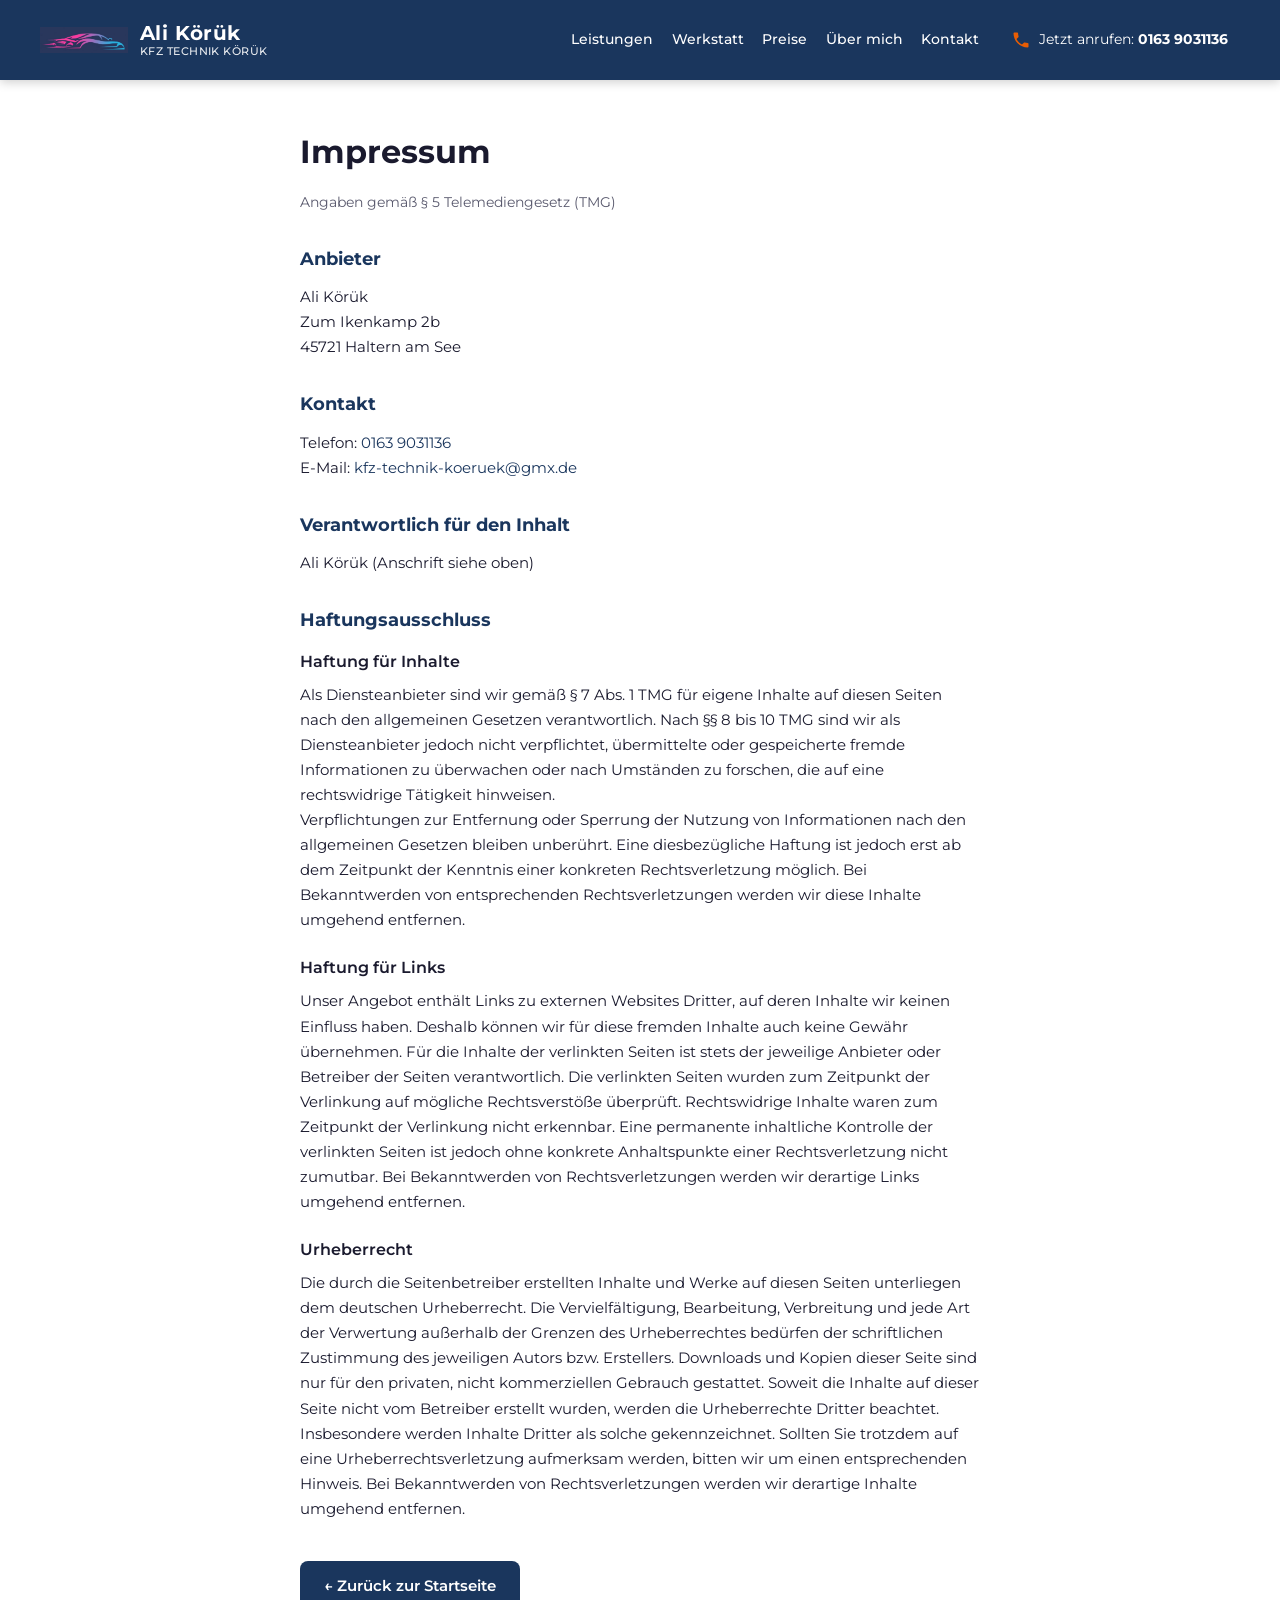
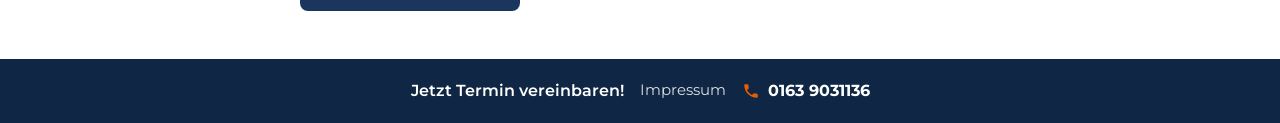
<file: impressum.html>
<!DOCTYPE html>
<html lang="de">
<head>
  <meta charset="UTF-8">
  <meta name="viewport" content="width=device-width, initial-scale=1.0">
  <title>Impressum – Ali Körük | KFZ Technik Körük</title>
  <link rel="preconnect" href="https://fonts.googleapis.com">
  <link rel="preconnect" href="https://fonts.gstatic.com" crossorigin>
  <link href="https://fonts.googleapis.com/css2?family=Montserrat:wght@400;500;600;700&display=swap" rel="stylesheet">
  <link rel="stylesheet" href="styles.css">
</head>
<body>
  <header class="header">
    <div class="header-inner">
      <a href="index.html" class="logo">
        <span class="logo-icon">
          <img src="images/logo-gradient.png" alt="KFZ Technik Körük" width="72" height="56">
        </span>
        <span class="logo-text">
          <strong>Ali Körük</strong>
          <small>KFZ TECHNIK KÖRÜK</small>
        </span>
      </a>
      <div class="header-right">
        <nav class="nav">
          <a href="index.html#leistungen">Leistungen</a>
          <a href="index.html#werkstatt">Werkstatt</a>
          <a href="index.html#preise">Preise</a>
          <a href="index.html#ueber-mich">Über mich</a>
          <a href="index.html#kontakt">Kontakt</a>
        </nav>
        <a href="tel:01639031136" class="header-phone">
          <span class="phone-icon" aria-hidden="true">
            <svg viewBox="0 0 24 24" fill="currentColor" width="20" height="20"><path d="M6.62 10.79c1.44 2.83 3.76 5.14 6.59 6.59l2.2-2.2c.27-.27.67-.36 1.02-.24 1.12.37 2.33.57 3.57.57.55 0 1 .45 1 1V20c0 .55-.45 1-1 1-9.39 0-17-7.61-17-17 0-.55.45-1 1-1h3.5c.55 0 1 .45 1 1 0 1.25.2 2.45.57 3.57.11.35.03.74-.25 1.02l-2.2 2.2z"/></svg>
          </span>
          <span class="header-phone-text"><span class="header-phone-label">Jetzt anrufen: </span><strong>0163 9031136</strong></span>
        </a>
      </div>
    </div>
  </header>

  <main class="impressum-page">
    <div class="impressum-inner">
      <h1>Impressum</h1>
      
      <p class="impressum-hinweis">Angaben gemäß § 5 Telemediengesetz (TMG)</p>

      <section class="impressum-block">
        <h2>Anbieter</h2>
        <p>
          Ali Körük<br>
          Zum Ikenkamp 2b<br>
          45721 Haltern am See
        </p>
      </section>

      <section class="impressum-block">
        <h2>Kontakt</h2>
        <p>
          Telefon: <a href="tel:01639031136">0163 9031136</a><br>
          E-Mail: <a href="mailto:kfz-technik-koeruek@gmx.de">kfz-technik-koeruek@gmx.de</a>
        </p>
      </section>

      <section class="impressum-block">
        <h2>Verantwortlich für den Inhalt</h2>
        <p>Ali Körük (Anschrift siehe oben)</p>
      </section>

      <section class="impressum-block">
        <h2>Haftungsausschluss</h2>
        <h3>Haftung für Inhalte</h3>
        <p>Als Diensteanbieter sind wir gemäß § 7 Abs. 1 TMG für eigene Inhalte auf diesen Seiten nach den allgemeinen Gesetzen verantwortlich. Nach §§ 8 bis 10 TMG sind wir als Diensteanbieter jedoch nicht verpflichtet, übermittelte oder gespeicherte fremde Informationen zu überwachen oder nach Umständen zu forschen, die auf eine rechtswidrige Tätigkeit hinweisen.</p>
        <p>Verpflichtungen zur Entfernung oder Sperrung der Nutzung von Informationen nach den allgemeinen Gesetzen bleiben unberührt. Eine diesbezügliche Haftung ist jedoch erst ab dem Zeitpunkt der Kenntnis einer konkreten Rechtsverletzung möglich. Bei Bekanntwerden von entsprechenden Rechtsverletzungen werden wir diese Inhalte umgehend entfernen.</p>
        
        <h3>Haftung für Links</h3>
        <p>Unser Angebot enthält Links zu externen Websites Dritter, auf deren Inhalte wir keinen Einfluss haben. Deshalb können wir für diese fremden Inhalte auch keine Gewähr übernehmen. Für die Inhalte der verlinkten Seiten ist stets der jeweilige Anbieter oder Betreiber der Seiten verantwortlich. Die verlinkten Seiten wurden zum Zeitpunkt der Verlinkung auf mögliche Rechtsverstöße überprüft. Rechtswidrige Inhalte waren zum Zeitpunkt der Verlinkung nicht erkennbar. Eine permanente inhaltliche Kontrolle der verlinkten Seiten ist jedoch ohne konkrete Anhaltspunkte einer Rechtsverletzung nicht zumutbar. Bei Bekanntwerden von Rechtsverletzungen werden wir derartige Links umgehend entfernen.</p>
        
        <h3>Urheberrecht</h3>
        <p>Die durch die Seitenbetreiber erstellten Inhalte und Werke auf diesen Seiten unterliegen dem deutschen Urheberrecht. Die Vervielfältigung, Bearbeitung, Verbreitung und jede Art der Verwertung außerhalb der Grenzen des Urheberrechtes bedürfen der schriftlichen Zustimmung des jeweiligen Autors bzw. Erstellers. Downloads und Kopien dieser Seite sind nur für den privaten, nicht kommerziellen Gebrauch gestattet. Soweit die Inhalte auf dieser Seite nicht vom Betreiber erstellt wurden, werden die Urheberrechte Dritter beachtet. Insbesondere werden Inhalte Dritter als solche gekennzeichnet. Sollten Sie trotzdem auf eine Urheberrechtsverletzung aufmerksam werden, bitten wir um einen entsprechenden Hinweis. Bei Bekanntwerden von Rechtsverletzungen werden wir derartige Inhalte umgehend entfernen.</p>
      </section>

      <p class="impressum-back">
        <a href="index.html" class="btn btn-secondary">&larr; Zurück zur Startseite</a>
      </p>
    </div>
  </main>

  <footer class="footer">
    <div class="footer-inner">
      <a href="termin.html" class="footer-cta-link">Jetzt Termin vereinbaren!</a>
      <a href="impressum.html" class="footer-link">Impressum</a>
      <a href="tel:01639031136" class="footer-phone">
        <span class="phone-icon" aria-hidden="true">
          <svg viewBox="0 0 24 24" fill="currentColor" width="18" height="18"><path d="M6.62 10.79c1.44 2.83 3.76 5.14 6.59 6.59l2.2-2.2c.27-.27.67-.36 1.02-.24 1.12.37 2.33.57 3.57.57.55 0 1 .45 1 1V20c0 .55-.45 1-1 1-9.39 0-17-7.61-17-17 0-.55.45-1 1-1h3.5c.55 0 1 .45 1 1 0 1.25.2 2.45.57 3.57.11.35.03.74-.25 1.02l-2.2 2.2z"/></svg>
        </span>
        <strong>0163 9031136</strong>
      </a>
    </div>
  </footer>
</body>
</html>
</file>
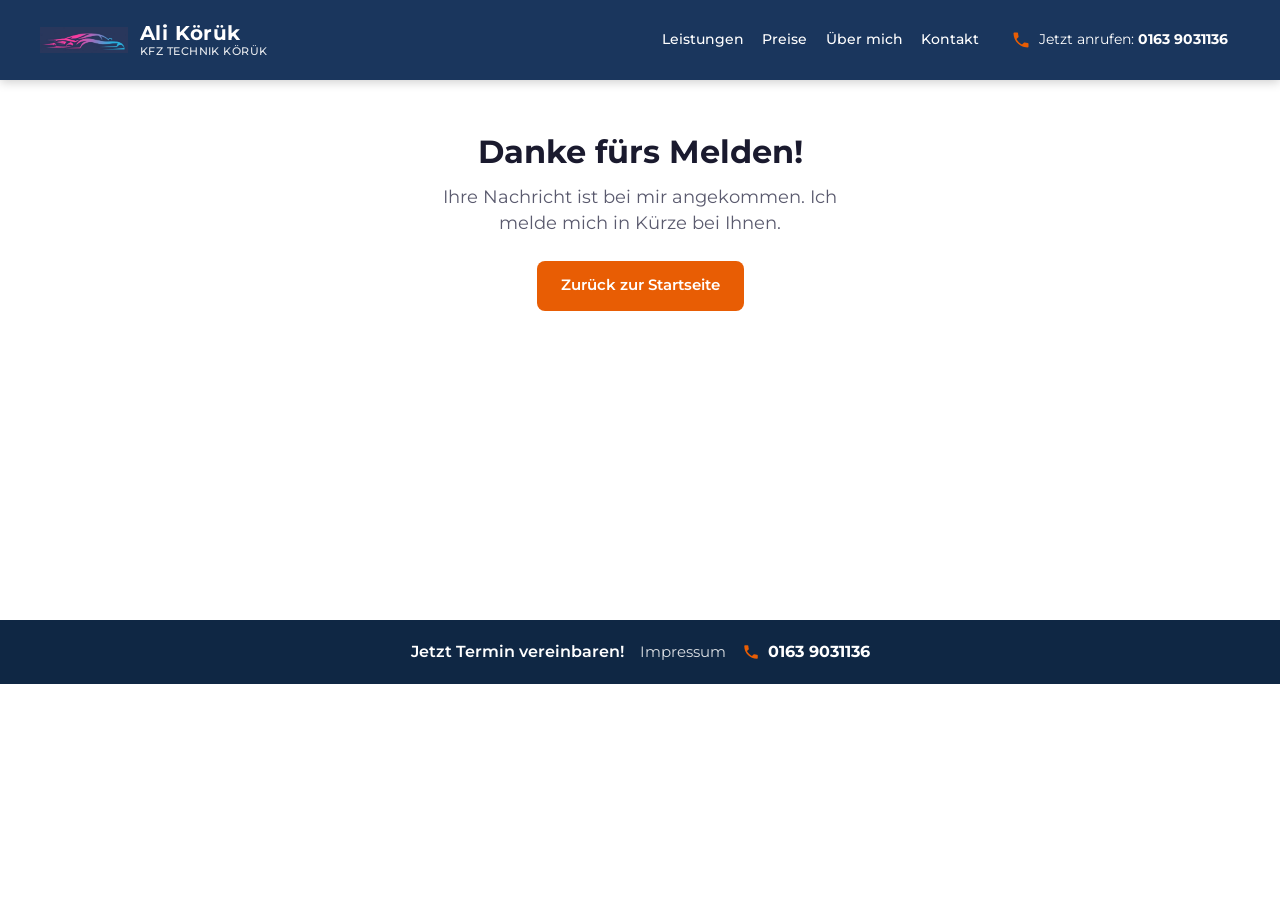
<file: termin-danke.html>
<!DOCTYPE html>
<html lang="de">
<head>
  <meta charset="UTF-8">
  <meta name="viewport" content="width=device-width, initial-scale=1.0">
  <title>Anfrage gesendet – Ali Körük</title>
  <link rel="preconnect" href="https://fonts.googleapis.com">
  <link rel="preconnect" href="https://fonts.gstatic.com" crossorigin>
  <link href="https://fonts.googleapis.com/css2?family=Montserrat:wght@400;500;600;700&display=swap" rel="stylesheet">
  <link rel="stylesheet" href="styles.css">
</head>
<body>
  <header class="header">
    <div class="header-inner">
      <a href="index.html" class="logo">
        <span class="logo-icon">
          <img src="images/logo-gradient.png" alt="KFZ Technik Körük" width="72" height="56">
        </span>
        <span class="logo-text"><strong>Ali Körük</strong><small>KFZ TECHNIK KÖRÜK</small></span>
      </a>
      <div class="header-right">
        <nav class="nav">
          <a href="index.html#leistungen">Leistungen</a>
          <a href="index.html#preise">Preise</a>
          <a href="index.html#ueber-mich">Über mich</a>
          <a href="index.html#kontakt">Kontakt</a>
        </nav>
        <a href="tel:01639031136" class="header-phone">
          <span class="phone-icon" aria-hidden="true"><svg viewBox="0 0 24 24" fill="currentColor" width="20" height="20"><path d="M6.62 10.79c1.44 2.83 3.76 5.14 6.59 6.59l2.2-2.2c.27-.27.67-.36 1.02-.24 1.12.37 2.33.57 3.57.57.55 0 1 .45 1 1V20c0 .55-.45 1-1 1-9.39 0-17-7.61-17-17 0-.55.45-1 1-1h3.5c.55 0 1 .45 1 1 0 1.25.2 2.45.57 3.57.11.35.03.74-.25 1.02l-2.2 2.2z"/></svg></span>
          <span class="header-phone-text"><span class="header-phone-label">Jetzt anrufen: </span><strong>0163 9031136</strong></span>
        </a>
      </div>
    </div>
  </header>

  <main class="termin-page termin-danke">
    <div class="termin-inner">
      <h1>Danke fürs Melden!</h1>
      <p class="termin-danke-text">Ihre Nachricht ist bei mir angekommen. Ich melde mich in Kürze bei Ihnen.</p>
      <a href="index.html" class="btn btn-primary">Zurück zur Startseite</a>
    </div>
  </main>

  <footer class="footer">
    <div class="footer-inner">
      <a href="termin.html" class="footer-cta-link">Jetzt Termin vereinbaren!</a>
      <a href="impressum.html" class="footer-link">Impressum</a>
      <a href="tel:01639031136" class="footer-phone">
        <span class="phone-icon" aria-hidden="true"><svg viewBox="0 0 24 24" fill="currentColor" width="18" height="18"><path d="M6.62 10.79c1.44 2.83 3.76 5.14 6.59 6.59l2.2-2.2c.27-.27.67-.36 1.02-.24 1.12.37 2.33.57 3.57.57.55 0 1 .45 1 1V20c0 .55-.45 1-1 1-9.39 0-17-7.61-17-17 0-.55.45-1 1-1h3.5c.55 0 1 .45 1 1 0 1.25.2 2.45.57 3.57.11.35.03.74-.25 1.02l-2.2 2.2z"/></svg></span>
        <strong>0163 9031136</strong>
      </a>
    </div>
  </footer>
</body>
</html>
</file>
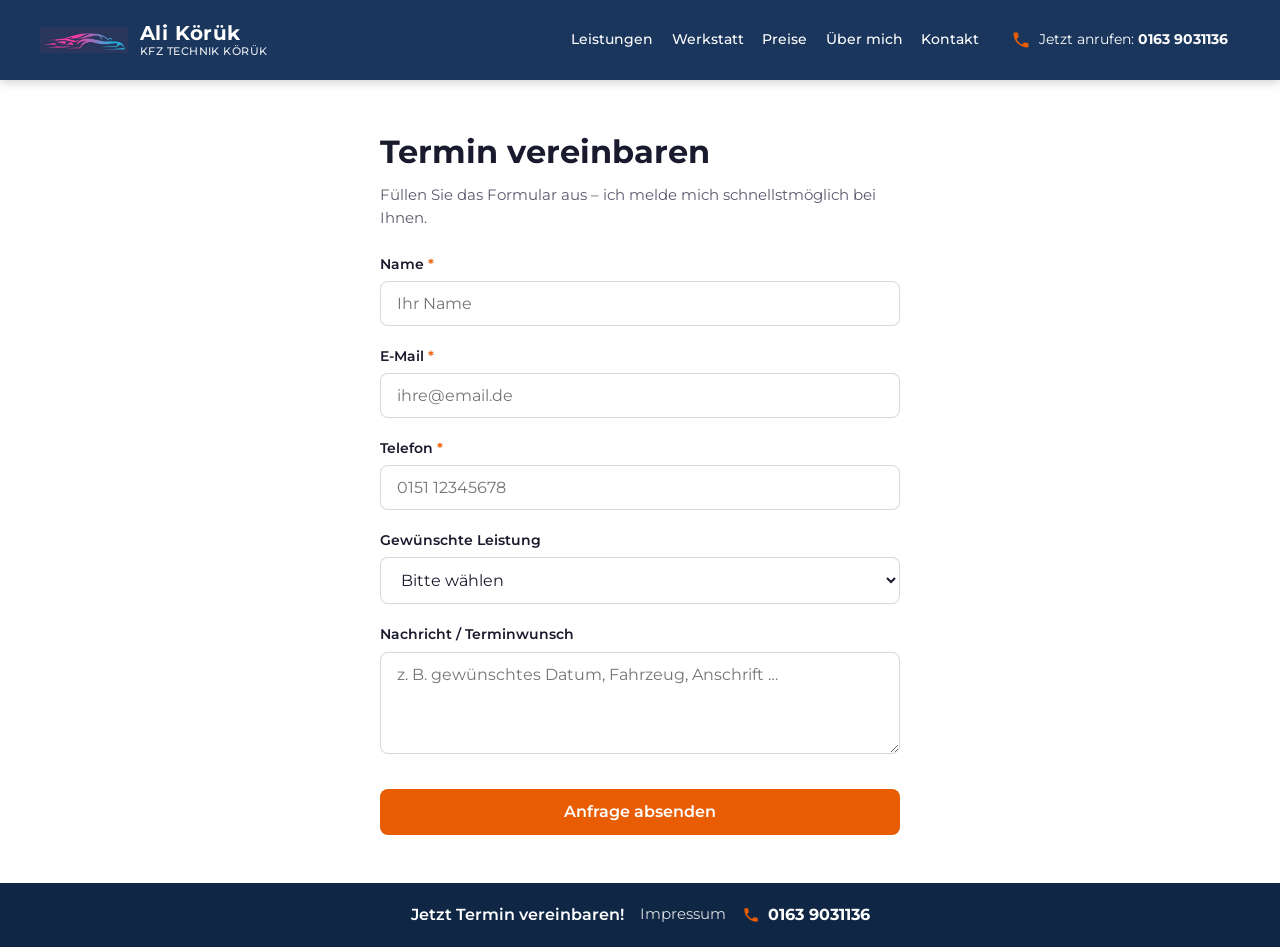
<file: termin.html>
<!DOCTYPE html>
<html lang="de">
<head>
  <meta charset="UTF-8">
  <meta name="viewport" content="width=device-width, initial-scale=1.0">
  <title>Termin vereinbaren – Ali Körük | KFZ Technik Körük</title>
  <link rel="preconnect" href="https://fonts.googleapis.com">
  <link rel="preconnect" href="https://fonts.gstatic.com" crossorigin>
  <link href="https://fonts.googleapis.com/css2?family=Montserrat:wght@400;500;600;700&display=swap" rel="stylesheet">
  <link rel="stylesheet" href="styles.css">
</head>
<body>
  <!-- Header -->
  <header class="header">
    <div class="header-inner">
      <a href="index.html" class="logo">
        <span class="logo-icon">
          <img src="images/logo-gradient.png" alt="KFZ Technik Körük" width="72" height="56">
        </span>
        <span class="logo-text">
          <strong>Ali Körük</strong>
          <small>KFZ TECHNIK KÖRÜK</small>
        </span>
      </a>
      <div class="header-right">
        <nav class="nav">
          <a href="index.html#leistungen">Leistungen</a>
          <a href="index.html#werkstatt">Werkstatt</a>
          <a href="index.html#preise">Preise</a>
          <a href="index.html#ueber-mich">Über mich</a>
          <a href="index.html#kontakt">Kontakt</a>
        </nav>
        <a href="tel:01639031136" class="header-phone">
          <span class="phone-icon" aria-hidden="true">
            <svg viewBox="0 0 24 24" fill="currentColor" width="20" height="20"><path d="M6.62 10.79c1.44 2.83 3.76 5.14 6.59 6.59l2.2-2.2c.27-.27.67-.36 1.02-.24 1.12.37 2.33.57 3.57.57.55 0 1 .45 1 1V20c0 .55-.45 1-1 1-9.39 0-17-7.61-17-17 0-.55.45-1 1-1h3.5c.55 0 1 .45 1 1 0 1.25.2 2.45.57 3.57.11.35.03.74-.25 1.02l-2.2 2.2z"/></svg>
          </span>
          <span class="header-phone-text"><span class="header-phone-label">Jetzt anrufen: </span><strong>0163 9031136</strong></span>
        </a>
      </div>
    </div>
  </header>

  <main class="termin-page">
    <div class="termin-inner">
      <h1>Termin vereinbaren</h1>
      <p class="termin-intro">Füllen Sie das Formular aus – ich melde mich schnellstmöglich bei Ihnen.</p>

      <!-- Formspree: Kostenlos auf formspree.io anmelden, Form erstellen, E-Mail kfz-technik-koeruek@gmx.de eintragen.
           Dann die Form-ID aus der Formspree-URL unten bei action einsetzen: .../f/xzdaoznp -->
      <form class="termin-form" id="termin-form" action="https://formspree.io/f/xzdaoznp" method="POST">
        <input type="hidden" name="_subject" value="Neue Terminanfrage von der Website">

        <label for="name">Name <span class="pflicht">*</span></label>
        <input type="text" id="name" name="name" required placeholder="Ihr Name">

        <label for="email">E-Mail <span class="pflicht">*</span></label>
        <input type="email" id="email" name="email" required placeholder="ihre@email.de">

        <label for="telefon">Telefon <span class="pflicht">*</span></label>
        <input type="tel" id="telefon" name="telefon" required placeholder="0151 12345678">

        <label for="leistung">Gewünschte Leistung</label>
        <select id="leistung" name="leistung">
          <option value="">Bitte wählen</option>
          <optgroup label="Werkstatt">
            <option value="Werkstatt – Kleiner Service (ab 90 €)">Werkstatt – Kleiner Service (ab 90 €)</option>
            <option value="Werkstatt – Großer Service (ab 180 €)">Werkstatt – Großer Service (ab 180 €)</option>
            <option value="Werkstatt – Ölwechsel-Service (ab 40 €)">Werkstatt – Ölwechsel-Service (ab 40 €)</option>
            <option value="Werkstatt – Bremsflüssigkeitswechsel (ab 50 €)">Werkstatt – Bremsflüssigkeitswechsel (ab 50 €)</option>
            <option value="Werkstatt – Fehlerspeicher auslesen (ab 30 €)">Werkstatt – Fehlerspeicher auslesen (ab 30 €)</option>
            <option value="Werkstatt – Urlaubs-/Winter-Check (50 €)">Werkstatt – Urlaubs-/Winter-Check (50 €)</option>
            <option value="Werkstatt – Sonstige Arbeit (75 €/h)">Werkstatt – Sonstige Arbeit (75 €/h)</option>
          </optgroup>
          <optgroup label="Mobiler Service">
          <option value="Fehlerspeicher auslesen und Löschen">Fehlerspeicher auslesen und Löschen</option>
          <option value="Serviceintervall zurücksetzen">Serviceintervall zurücksetzen</option>
          <option value="Bremsen-Service-Reset">Bremsen-Service-Reset</option>
          <option value="Batterie anlernen">Batterie anlernen</option>
          <option value="DPF Regeneration einleiten">DPF Regeneration einleiten</option>
          <option value="Autokaufberatung">Autokaufberatung</option>
          <option value="Fahrzeugsuche – Raussuchen (59 €)">Fahrzeugsuche – Raussuchen (59 €)</option>
          <option value="Komplett-Paket Fahrzeugsuche (299 €)">Komplett-Paket Fahrzeugsuche (299 €)</option>
          <option value="Vorab-Check Basis (179 €)">Vorab-Check Basis (179 €)</option>
          <option value="Vorab-Check Premium (229 €)">Vorab-Check Premium (229 €)</option>
          <option value="Vorab-Check Komplett (299 €)">Vorab-Check Komplett (299 €)</option>
          </optgroup>
          <option value="Sonstiges">Sonstiges</option>
        </select>

        <label for="nachricht">Nachricht / Terminwunsch</label>
        <textarea id="nachricht" name="nachricht" rows="4" placeholder="z. B. gewünschtes Datum, Fahrzeug, Anschrift …"></textarea>

        <button type="submit" class="btn btn-primary btn-submit" id="submit-btn">Anfrage absenden</button>
        <p class="form-fehler" id="form-fehler" hidden>Etwas ist schiefgelaufen. Bitte rufen Sie mich an: 0163 9031136</p>
      </form>
    </div>
  </main>

  <footer class="footer">
    <div class="footer-inner">
      <a href="termin.html" class="footer-cta-link">Jetzt Termin vereinbaren!</a>
      <a href="impressum.html" class="footer-link">Impressum</a>
      <a href="tel:01639031136" class="footer-phone">
        <span class="phone-icon" aria-hidden="true">
          <svg viewBox="0 0 24 24" fill="currentColor" width="18" height="18"><path d="M6.62 10.79c1.44 2.83 3.76 5.14 6.59 6.59l2.2-2.2c.27-.27.67-.36 1.02-.24 1.12.37 2.33.57 3.57.57.55 0 1 .45 1 1V20c0 .55-.45 1-1 1-9.39 0-17-7.61-17-17 0-.55.45-1 1-1h3.5c.55 0 1 .45 1 1 0 1.25.2 2.45.57 3.57.11.35.03.74-.25 1.02l-2.2 2.2z"/></svg>
        </span>
        <strong>0163 9031136</strong>
      </a>
    </div>
  </footer>

  <script>
    document.getElementById('termin-form').addEventListener('submit', function(e) {
      e.preventDefault();
      var form = this;
      var btn = document.getElementById('submit-btn');
      var fehler = document.getElementById('form-fehler');
      fehler.hidden = true;
      btn.disabled = true;
      btn.textContent = 'Wird gesendet …';

      fetch(form.action, {
        method: 'POST',
        body: new FormData(form),
        headers: { 'Accept': 'application/json' }
      })
        .then(function(r) {
          if (r.ok) {
            window.location.href = 'termin-danke.html';
          } else {
            throw new Error('Fehler');
          }
        })
        .catch(function() {
          fehler.hidden = false;
          btn.disabled = false;
          btn.textContent = 'Anfrage absenden';
        });
    });
  </script>
</body>
</html>
</file>
<file: styles.css>
/* ===== Variables ===== */
:root {
  --color-primary: #1a365d;
  --color-primary-dark: #0f2744;
  --color-accent: #e85d04;
  --color-accent-hover: #d35400;
  --color-white: #ffffff;
  --color-text: #1a1a2e;
  --color-text-muted: #5a5a6e;
  --color-bg-light: #f0f2f5;
  --font-main: 'Montserrat', sans-serif;
  --shadow: 0 4px 20px rgba(0, 0, 0, 0.08);
  --radius: 12px;
}

/* ===== Reset & Base ===== */
*, *::before, *::after { box-sizing: border-box; }
html { scroll-behavior: smooth; }
body {
  margin: 0;
  font-family: var(--font-main);
  font-size: 16px;
  line-height: 1.5;
  color: var(--color-text);
  background: var(--color-white);
}

/* ===== Header ===== */
.header {
  background: var(--color-primary);
  color: var(--color-white);
  padding: 0.75rem 1.5rem;
  position: sticky;
  top: 0;
  z-index: 100;
  box-shadow: 0 2px 10px rgba(0, 0, 0, 0.2);
}
.header-inner {
  max-width: 1200px;
  margin: 0 auto;
  display: flex;
  align-items: center;
  justify-content: space-between;
  flex-wrap: nowrap;
  gap: 1rem;
}
.logo {
  display: flex;
  align-items: center;
  gap: 0.75rem;
  text-decoration: none;
  color: inherit;
  flex-shrink: 0;
}
.header-right {
  display: flex;
  align-items: center;
  gap: 1.25rem;
  margin-left: auto;
  flex-shrink: 0;
  min-width: 0;
}
.logo-icon {
  width: auto;
  height: 56px;
  display: flex;
  align-items: center;
  justify-content: center;
  flex-shrink: 0;
}
.logo-icon img {
  height: 56px;
  width: auto;
  max-width: 88px;
  display: block;
  object-fit: contain;
}
.service-icon--logo img {
  width: 32px;
  height: 32px;
  display: block;
  object-fit: contain;
}
.logo-text {
  display: flex;
  flex-direction: column;
  line-height: 1.2;
}
.logo-text strong {
  font-size: 1.25rem;
  letter-spacing: 0.02em;
}
.logo-text small {
  font-size: 0.7rem;
  font-weight: 500;
  opacity: 0.9;
  letter-spacing: 0.04em;
}
.nav {
  display: flex;
  gap: 1.15rem;
  flex-wrap: nowrap;
}
.nav a {
  color: var(--color-white);
  text-decoration: none;
  font-weight: 500;
  font-size: 0.9rem;
  white-space: nowrap;
  transition: opacity 0.2s;
}
.nav a:hover {
  opacity: 0.85;
}
.header-phone {
  display: flex;
  align-items: center;
  gap: 0.5rem;
  color: var(--color-white);
  text-decoration: none;
  font-size: 0.9rem;
  padding: 0.5rem 0.75rem;
  border-radius: 8px;
  transition: background 0.2s;
  flex-shrink: 0;
  white-space: nowrap;
}
.header-phone:hover {
  background: rgba(255, 255, 255, 0.1);
}
.phone-icon {
  display: inline-flex;
  align-items: center;
  justify-content: center;
}
.header-phone .phone-icon {
  color: var(--color-accent);
}
.footer-phone .phone-icon {
  color: var(--color-accent);
}

/* ===== Promo ===== */
.promo-banner {
  background: linear-gradient(90deg, var(--color-accent) 0%, #f97316 100%);
  color: var(--color-white);
  display: flex;
  align-items: center;
  justify-content: center;
  gap: 1rem;
  padding: 0.65rem 1rem;
  text-align: center;
}
.promo-banner p {
  margin: 0;
  font-size: 0.95rem;
  font-weight: 500;
}
.promo-banner a {
  color: var(--color-white);
  text-decoration: none;
  font-weight: 700;
  border: 1px solid rgba(255, 255, 255, 0.65);
  border-radius: 999px;
  padding: 0.3rem 0.8rem;
  white-space: nowrap;
}
.promo-banner a:hover {
  background: rgba(255, 255, 255, 0.12);
}

/* ===== Hero ===== */
.hero {
  position: relative;
  min-height: 420px;
  display: flex;
  align-items: center;
  justify-content: flex-end;
  padding: 3rem 2rem;
  overflow: hidden;
}
.hero-bg {
  position: absolute;
  inset: 0;
  background: linear-gradient(90deg, rgba(255,255,255,0.85) 0%, rgba(255,255,255,0.4) 50%, transparent 70%),
    url('https://images.unsplash.com/photo-1486262715619-67b85e0b08d3?w=1200') center/cover no-repeat;
  z-index: 0;
}
.hero-content {
  position: relative;
  z-index: 1;
  max-width: 520px;
  margin-left: auto;
}
.hero-badge {
  display: inline-block;
  margin: 0 0 0.75rem;
  padding: 0.4rem 0.9rem;
  background: var(--color-accent);
  color: var(--color-white);
  font-size: 0.8rem;
  font-weight: 700;
  letter-spacing: 0.06em;
  text-transform: uppercase;
  border-radius: 999px;
}
.hero-intro {
  margin: 0 0 1rem;
  font-size: 1.05rem;
  font-weight: 600;
  color: var(--color-primary);
  line-height: 1.6;
}
.hero-intro-line {
  display: block;
}
.hero-intro-line + .hero-intro-line {
  margin-top: 0.35rem;
}
.hero h1 {
  margin: 0 0 0.5rem;
  font-size: clamp(1.75rem, 4vw, 2.25rem);
  font-weight: 700;
  color: var(--color-text);
  line-height: 1.2;
}
.hero-sub {
  margin: 0 0 1.5rem;
  font-size: 1.1rem;
  color: var(--color-text-muted);
  font-weight: 500;
}
.hero-buttons {
  display: flex;
  flex-wrap: wrap;
  gap: 1rem;
}
.btn {
  display: inline-block;
  padding: 0.85rem 1.5rem;
  border-radius: 8px;
  font-family: var(--font-main);
  font-weight: 600;
  font-size: 0.95rem;
  text-decoration: none;
  transition: transform 0.2s, box-shadow 0.2s;
}
.btn:hover {
  transform: translateY(-1px);
  box-shadow: 0 4px 14px rgba(0, 0, 0, 0.15);
}
.btn-primary {
  background: var(--color-accent);
  color: var(--color-white);
}
.btn-primary:hover {
  background: var(--color-accent-hover);
}
.btn-secondary {
  background: var(--color-primary);
  color: var(--color-white);
}
.btn-secondary:hover {
  background: var(--color-primary-dark);
}

/* ===== Services Overview ===== */
.services-overview {
  padding: 3rem 1.5rem;
  background: var(--color-white);
}
.services-overview-inner {
  max-width: 1200px;
  margin: 0 auto;
  display: grid;
  grid-template-columns: repeat(4, 1fr);
  gap: 1.5rem;
}
@media (max-width: 1024px) {
  .services-overview-inner {
    grid-template-columns: repeat(2, 1fr);
  }
}
.service-card {
  background: var(--color-white);
  border-radius: var(--radius);
  box-shadow: var(--shadow);
  padding: 1.75rem;
  border: 1px solid rgba(0, 0, 0, 0.06);
  text-decoration: none;
  color: inherit;
  display: block;
  transition: transform 0.2s, box-shadow 0.2s;
}
a.service-card:hover {
  transform: translateY(-2px);
  box-shadow: 0 8px 24px rgba(0, 0, 0, 0.12);
}
.service-card-header {
  display: flex;
  align-items: center;
  gap: 0.5rem;
  margin-bottom: 0.5rem;
}
.service-icon {
  font-size: 1.25rem;
}
.service-card h2 {
  margin: 0;
  font-size: 1rem;
  font-weight: 700;
  letter-spacing: 0.05em;
  color: var(--color-text);
}
.service-slogan {
  margin: 0 0 1rem;
  font-size: 0.95rem;
  color: var(--color-text-muted);
  font-weight: 500;
}
.service-image {
  width: 100%;
  height: 140px;
  object-fit: cover;
  border-radius: 8px;
  margin-bottom: 1rem;
  display: block;
}
.service-list {
  list-style: none;
  margin: 0;
  padding: 0;
}
.service-list li {
  padding: 0.35rem 0 0.35rem 1.5rem;
  position: relative;
  font-size: 0.9rem;
  color: var(--color-text);
}
.service-list li::before {
  content: '✓';
  position: absolute;
  left: 0;
  font-weight: 700;
}
.service-list--orange li::before { color: var(--color-accent); }
.service-list--blue li::before { color: var(--color-primary); }
.service-list--green li::before { color: #16a34a; }
.service-list--werkstatt li::before { color: #9333ea; }
.service-card--werkstatt:hover {
  border-color: rgba(147, 51, 234, 0.25);
}

/* ===== Advantages ===== */
.advantages {
  background: var(--color-primary);
  color: var(--color-white);
  padding: 3rem 1.5rem;
  position: relative;
  overflow: hidden;
}
.advantages::after {
  content: '';
  position: absolute;
  inset: 0;
  background: repeating-linear-gradient(
    90deg,
    transparent,
    transparent 40px,
    rgba(255,255,255,0.02) 40px,
    rgba(255,255,255,0.02) 41px
  );
  pointer-events: none;
}
.advantages-inner {
  max-width: 900px;
  margin: 0 auto;
  position: relative;
  z-index: 1;
  text-align: center;
}
.advantages h2 {
  margin: 0 0 0.5rem;
  font-size: clamp(1.5rem, 3vw, 1.85rem);
  font-weight: 700;
}
.advantages-sub {
  margin: 0 0 2rem;
  font-size: 1rem;
  opacity: 0.95;
}
.advantages-grid {
  display: grid;
  grid-template-columns: repeat(4, 1fr);
  gap: 2rem;
}
.advantage-item {
  display: flex;
  flex-direction: column;
  align-items: center;
  gap: 0.75rem;
  font-weight: 600;
  font-size: 1rem;
}
.advantage-icon {
  font-size: 2.5rem;
  opacity: 0.95;
}

/* ===== Leistungen Detail ===== */
.leistungen-detail {
  background: var(--color-bg-light);
  padding: 3rem 1.5rem;
}
.leistungen-inner {
  max-width: 1100px;
  margin: 0 auto;
}
.leistungen-detail > .leistungen-inner > h2 {
  margin: 0 0 2rem;
  font-size: clamp(1.5rem, 3vw, 2rem);
  font-weight: 700;
  color: var(--color-text);
  text-align: center;
}
.leistungen-grid {
  display: grid;
  grid-template-columns: repeat(3, 1fr);
  gap: 1.5rem;
}
.leistung-card {
  background: var(--color-white);
  border-radius: var(--radius);
  box-shadow: var(--shadow);
  padding: 1.5rem;
  border: 1px solid rgba(0, 0, 0, 0.06);
  position: relative;
  transition: transform 0.2s, box-shadow 0.2s;
}
.leistung-card:hover {
  transform: translateY(-2px);
  box-shadow: 0 8px 24px rgba(0, 0, 0, 0.1);
}
.leistung-icon {
  display: inline-block;
  font-size: 1.5rem;
  margin-bottom: 0.5rem;
  color: var(--color-text-muted);
}
.leistung-card h3 {
  margin: 0 0 0.5rem;
  font-size: 1rem;
  font-weight: 700;
  color: var(--color-text);
}
.leistung-card p {
  margin: 0;
  font-size: 0.875rem;
  color: var(--color-text-muted);
  line-height: 1.5;
}
.leistung-card--highlight {
  grid-column: span 1;
}
.leistung-image {
  margin-top: 1rem;
  height: 100px;
  border-radius: 8px;
  background-size: cover;
  background-position: center;
}
.leistung-image--mechanic {
  background: linear-gradient(135deg, #718096 0%, #4a5568 100%);
  background-image: url('https://images.unsplash.com/photo-1581092160562-40aa08e78837?w=400');
}

/* ===== Autokaufberatung ===== */
.autokaufberatung {
  background: linear-gradient(180deg, var(--color-bg-light) 0%, var(--color-white) 100%);
  padding: 3.5rem 1.5rem;
}
.autokaufberatung-inner {
  max-width: 900px;
  margin: 0 auto;
}
.autokaufberatung-title {
  display: flex;
  align-items: center;
  justify-content: center;
  gap: 0.75rem;
  margin: 0 0 0.5rem;
  font-size: clamp(1.5rem, 3vw, 2rem);
  font-weight: 700;
  color: var(--color-text);
  text-align: center;
}
.autokaufberatung-icon {
  display: inline-flex;
  width: 36px;
  height: 36px;
  color: var(--color-accent);
}
.autokaufberatung-icon svg {
  width: 100%;
  height: 100%;
}
.autokaufberatung-intro {
  margin: 0 0 2.5rem;
  text-align: center;
  color: var(--color-text-muted);
  font-size: 1.05rem;
  line-height: 1.5;
}
.autokaufberatung-grid {
  display: grid;
  grid-template-columns: repeat(2, 1fr);
  gap: 1.5rem;
}
.autokauf-card {
  background: var(--color-white);
  border-radius: var(--radius);
  box-shadow: var(--shadow);
  padding: 2rem;
  border: 2px solid transparent;
  position: relative;
  display: flex;
  flex-direction: column;
  transition: transform 0.2s, box-shadow 0.2s, border-color 0.2s;
}
.autokauf-card:hover {
  transform: translateY(-3px);
  box-shadow: 0 12px 32px rgba(0, 0, 0, 0.1);
}
.autokauf-card--premium {
  border-color: var(--color-accent);
  box-shadow: 0 8px 24px rgba(232, 93, 4, 0.15);
}
.autokauf-card--premium:hover {
  box-shadow: 0 12px 32px rgba(232, 93, 4, 0.2);
}
.autokauf-badge {
  position: absolute;
  top: -10px;
  right: 1.25rem;
  background: var(--color-accent);
  color: var(--color-white);
  font-size: 0.75rem;
  font-weight: 700;
  padding: 0.35rem 0.85rem;
  border-radius: 20px;
  letter-spacing: 0.03em;
}
.autokauf-card-header {
  display: flex;
  justify-content: space-between;
  align-items: flex-start;
  gap: 1rem;
  margin-bottom: 1.25rem;
  padding-bottom: 1rem;
  border-bottom: 2px solid var(--color-bg-light);
}
.autokauf-card h3 {
  margin: 0;
  flex: 1;
  min-width: 0;
  font-size: 1.25rem;
  font-weight: 700;
  color: var(--color-text);
}
.autokauf-card--premium .autokauf-card-header {
  border-bottom-color: rgba(232, 93, 4, 0.2);
}
.autokauf-preis {
  display: flex;
  flex-direction: column;
  align-items: flex-end;
  flex-shrink: 0;
  line-height: 1.1;
}
.autokauf-preis-zahl {
  font-size: 1.75rem;
  font-weight: 700;
  color: var(--color-primary);
}
.autokauf-preis-euro {
  font-size: 1rem;
  font-weight: 600;
  color: var(--color-primary);
  margin-top: 0.15rem;
}
.autokauf-card--premium .autokauf-preis-zahl,
.autokauf-card--premium .autokauf-preis-euro {
  color: var(--color-accent);
}
.autokauf-card--fahrzeugsuche {
  border-color: var(--color-primary);
  box-shadow: 0 8px 24px rgba(26, 54, 93, 0.12);
}
.autokauf-card--fahrzeugsuche:hover {
  box-shadow: 0 12px 32px rgba(26, 54, 93, 0.18);
}
.autokauf-card--fahrzeugsuche .autokauf-card-header {
  border-bottom-color: rgba(26, 54, 93, 0.15);
}
.autokauf-card--fahrzeugsuche .autokauf-preis-zahl,
.autokauf-card--fahrzeugsuche .autokauf-preis-euro {
  color: var(--color-primary);
}
.autokauf-card--fahrzeugsuche .autokauf-features li::before {
  color: var(--color-primary);
}
.autokauf-badge--neu {
  background: var(--color-primary);
}
.autokauf-features {
  list-style: none;
  margin: 0 0 1.5rem;
  padding: 0;
  flex: 1;
}
.autokauf-features li {
  padding: 0.5rem 0 0.5rem 1.75rem;
  position: relative;
  font-size: 0.95rem;
  color: var(--color-text);
  line-height: 1.4;
}
.autokauf-features li::before {
  content: '✓';
  position: absolute;
  left: 0;
  font-weight: 700;
  color: var(--color-primary);
}
.autokauf-card--premium .autokauf-features li::before {
  color: var(--color-accent);
}
.autokauf-btn {
  display: block;
  text-align: center;
  margin-top: auto;
}
@media (max-width: 900px) {
  .autokaufberatung-grid {
    grid-template-columns: 1fr;
  }
  .autokauf-card {
    max-width: 400px;
    margin: 0 auto;
    width: 100%;
  }
}

/* ===== Vorab-Check ===== */
.vorab-check {
  background: var(--color-white);
  padding: 3.5rem 1.5rem;
  border-top: 1px solid rgba(0, 0, 0, 0.06);
}
.vorab-check-inner {
  max-width: 1100px;
  margin: 0 auto;
}
.vorab-check-title {
  display: flex;
  align-items: center;
  justify-content: center;
  gap: 0.75rem;
  margin: 0 0 0.5rem;
  font-size: clamp(1.5rem, 3vw, 2rem);
  font-weight: 700;
  color: var(--color-text);
  text-align: center;
}
.vorab-check-icon {
  display: inline-flex;
  width: 36px;
  height: 36px;
  color: #16a34a;
}
.vorab-check-icon svg {
  width: 100%;
  height: 100%;
}
.vorab-check-intro {
  margin: 0 0 2.5rem;
  text-align: center;
  color: var(--color-text-muted);
  font-size: 1.05rem;
  line-height: 1.5;
  max-width: 700px;
  margin-left: auto;
  margin-right: auto;
}
.vorab-check-grid {
  display: grid;
  grid-template-columns: repeat(3, 1fr);
  gap: 1.5rem;
}
.vorab-card {
  background: var(--color-bg-light);
  border-radius: var(--radius);
  box-shadow: var(--shadow);
  padding: 2rem;
  border: 2px solid transparent;
  position: relative;
  display: flex;
  flex-direction: column;
  transition: transform 0.2s, box-shadow 0.2s, border-color 0.2s;
}
.vorab-card:hover {
  transform: translateY(-3px);
  box-shadow: 0 12px 32px rgba(0, 0, 0, 0.08);
}
.vorab-card--premium {
  border-color: #16a34a;
  background: var(--color-white);
  box-shadow: 0 8px 24px rgba(22, 163, 74, 0.12);
}
.vorab-card--premium:hover {
  box-shadow: 0 12px 32px rgba(22, 163, 74, 0.18);
}
.vorab-card--komplett {
  border-color: var(--color-primary);
  background: linear-gradient(180deg, var(--color-white) 0%, rgba(26, 54, 93, 0.03) 100%);
  box-shadow: 0 8px 24px rgba(26, 54, 93, 0.12);
}
.vorab-card--komplett:hover {
  box-shadow: 0 12px 32px rgba(26, 54, 93, 0.18);
}
.vorab-badge {
  position: absolute;
  top: -10px;
  right: 1.25rem;
  background: #16a34a;
  color: var(--color-white);
  font-size: 0.75rem;
  font-weight: 700;
  padding: 0.35rem 0.85rem;
  border-radius: 20px;
  letter-spacing: 0.03em;
}
.vorab-badge--komplett {
  background: var(--color-primary);
}
.vorab-card-header {
  display: flex;
  justify-content: space-between;
  align-items: flex-start;
  gap: 1rem;
  margin-bottom: 1.25rem;
  padding-bottom: 1rem;
  border-bottom: 2px solid rgba(0, 0, 0, 0.08);
}
.vorab-card h3 {
  margin: 0;
  flex: 1;
  min-width: 0;
  font-size: 1.1rem;
  font-weight: 700;
  color: var(--color-text);
}
.vorab-card--premium .vorab-card-header,
.vorab-card--komplett .vorab-card-header {
  border-bottom-color: rgba(0, 0, 0, 0.08);
}
.vorab-preis {
  font-size: 1.4rem;
  font-weight: 700;
  color: var(--color-text);
  white-space: nowrap;
  flex-shrink: 0;
}
.vorab-card--premium .vorab-preis {
  color: #16a34a;
}
.vorab-card--komplett .vorab-preis {
  color: var(--color-primary);
}
.vorab-features {
  list-style: none;
  margin: 0 0 1.5rem;
  padding: 0;
  flex: 1;
}
.vorab-features li {
  padding: 0.5rem 0 0.5rem 1.75rem;
  position: relative;
  font-size: 0.9rem;
  color: var(--color-text);
  line-height: 1.4;
}
.vorab-features li::before {
  content: '✓';
  position: absolute;
  left: 0;
  font-weight: 700;
  color: #16a34a;
}
.vorab-card--komplett .vorab-features li::before {
  color: var(--color-primary);
}
.vorab-btn {
  display: block;
  text-align: center;
  margin-top: auto;
}
@media (max-width: 900px) {
  .vorab-check-grid {
    grid-template-columns: 1fr;
  }
  .vorab-card {
    max-width: 400px;
    margin: 0 auto;
    width: 100%;
  }
}

/* ===== Preise ===== */
/* Werkstatt */
.werkstatt {
  background: linear-gradient(180deg, var(--color-white) 0%, var(--color-bg-light) 100%);
  padding: 3.5rem 1.5rem;
}
.werkstatt-inner {
  max-width: 960px;
  margin: 0 auto;
}
.werkstatt-title {
  display: flex;
  align-items: center;
  justify-content: center;
  gap: 0.75rem;
  margin: 0 0 0.5rem;
  font-size: clamp(1.5rem, 3vw, 2rem);
  font-weight: 700;
  color: var(--color-text);
  text-align: center;
}
.werkstatt-icon {
  display: inline-flex;
  width: 36px;
  height: 36px;
  color: var(--color-primary);
}
.werkstatt-icon img {
  width: 40px;
  height: 40px;
  display: block;
  object-fit: contain;
}
.werkstatt-intro {
  margin: 0 0 2.5rem;
  text-align: center;
  color: var(--color-text-muted);
  font-size: 1.05rem;
  line-height: 1.6;
  max-width: 640px;
  margin-left: auto;
  margin-right: auto;
}
.werkstatt-grid {
  display: grid;
  grid-template-columns: repeat(2, 1fr);
  gap: 1.25rem;
  margin-bottom: 2rem;
}
.werkstatt-card {
  background: var(--color-white);
  border-radius: var(--radius);
  box-shadow: var(--shadow);
  padding: 1.5rem;
  border: 2px solid transparent;
  transition: transform 0.2s, box-shadow 0.2s;
}
.werkstatt-card:hover {
  transform: translateY(-2px);
  box-shadow: 0 10px 28px rgba(0, 0, 0, 0.08);
  border-color: rgba(26, 54, 93, 0.12);
}
.werkstatt-card-header {
  display: flex;
  justify-content: space-between;
  align-items: flex-start;
  gap: 1rem;
  margin-bottom: 0.75rem;
  padding-bottom: 0.75rem;
  border-bottom: 1px solid rgba(0, 0, 0, 0.06);
}
.werkstatt-card h3 {
  margin: 0;
  font-size: 1.1rem;
  font-weight: 700;
  color: var(--color-text);
  flex: 1;
  min-width: 0;
}
.werkstatt-preis {
  font-weight: 700;
  color: var(--color-primary);
  white-space: nowrap;
  font-size: 1.05rem;
}
.werkstatt-beschreibung {
  margin: 0;
  font-size: 0.9rem;
  color: var(--color-text-muted);
  line-height: 1.5;
}
.werkstatt-hinweise {
  display: grid;
  grid-template-columns: repeat(auto-fit, minmax(260px, 1fr));
  gap: 1.25rem;
  margin-bottom: 2rem;
}
.werkstatt-hinweis-box {
  padding: 1.25rem 1.5rem;
  background: var(--color-white);
  border-radius: var(--radius);
  border-left: 4px solid var(--color-accent);
  box-shadow: var(--shadow);
}
.werkstatt-hinweis-box strong {
  display: block;
  margin-bottom: 0.35rem;
  color: var(--color-text);
  font-size: 0.95rem;
}
.werkstatt-hinweis-box p {
  margin: 0;
  font-size: 0.9rem;
  color: var(--color-text-muted);
  line-height: 1.5;
}
.werkstatt-cta-wrap {
  text-align: center;
  margin: 0;
}
@media (max-width: 700px) {
  .werkstatt-grid {
    grid-template-columns: 1fr;
  }
}

.preise {
  background: var(--color-white);
  padding: 3rem 1.5rem;
}
.preise-inner {
  max-width: 700px;
  margin: 0 auto;
}
.preise h2 {
  margin: 0 0 0.5rem;
  font-size: clamp(1.5rem, 3vw, 2rem);
  font-weight: 700;
  color: var(--color-text);
  text-align: center;
}
.preise-intro {
  margin: 0 0 2rem;
  text-align: center;
  color: var(--color-text-muted);
  font-size: 0.95rem;
  line-height: 1.5;
}
.preise-tabelle {
  background: var(--color-bg-light);
  border-radius: var(--radius);
  overflow: hidden;
  box-shadow: var(--shadow);
  margin-bottom: 2rem;
}
.preis-zeile {
  display: flex;
  justify-content: space-between;
  align-items: center;
  padding: 1rem 1.25rem;
  border-bottom: 1px solid rgba(0, 0, 0, 0.06);
  gap: 1rem;
}
.preis-zeile:last-child {
  border-bottom: none;
}
.preis-leistung {
  font-weight: 500;
  color: var(--color-text);
}
.preis-betrag {
  font-weight: 700;
  color: var(--color-primary);
  font-size: 1.1rem;
  white-space: nowrap;
}
.preise-zusatz {
  display: grid;
  grid-template-columns: repeat(auto-fit, minmax(260px, 1fr));
  gap: 1.25rem;
}
.zusatz-box {
  display: flex;
  gap: 1rem;
  align-items: flex-start;
  padding: 1.25rem;
  background: var(--color-bg-light);
  border-radius: var(--radius);
  border-left: 4px solid var(--color-accent);
}
.zusatz-icon {
  font-size: 1.5rem;
  flex-shrink: 0;
}
.zusatz-box strong {
  display: block;
  margin-bottom: 0.25rem;
  color: var(--color-text);
  font-size: 0.95rem;
}
.zusatz-box p {
  margin: 0;
  font-size: 0.875rem;
  color: var(--color-text-muted);
  line-height: 1.5;
}

/* ===== Über mich ===== */
.ueber-mich {
  background: var(--color-bg-light);
  padding: 3rem 1.5rem;
}
.ueber-mich-inner {
  max-width: 680px;
  margin: 0 auto;
}
.ueber-mich h2 {
  margin: 0 0 1.5rem;
  font-size: clamp(1.5rem, 3vw, 2rem);
  font-weight: 700;
  color: var(--color-text);
  text-align: center;
}
.ueber-mich-content p {
  margin: 0 0 1rem;
  font-size: 1rem;
  line-height: 1.7;
  color: var(--color-text);
}
.ueber-mich-content p:last-child {
  margin-bottom: 0;
}
.ueber-mich-content strong {
  color: var(--color-primary);
}

/* ===== Kontakt ===== */
.kontakt {
  background: var(--color-white);
  padding: 3rem 1.5rem;
}
.kontakt-inner {
  max-width: 480px;
  margin: 0 auto;
  text-align: center;
}
.kontakt h2 {
  margin: 0 0 1.5rem;
  font-size: clamp(1.5rem, 3vw, 2rem);
  font-weight: 700;
  color: var(--color-text);
}
.kontakt-schild {
  background: var(--color-bg-light);
  border: 2px solid var(--color-primary);
  border-radius: var(--radius);
  padding: 1.5rem 2rem;
  box-shadow: var(--shadow);
}
.kontakt-name {
  margin: 0 0 0.5rem;
  font-size: 1.25rem;
  font-weight: 700;
  color: var(--color-primary);
  letter-spacing: 0.02em;
}
.kontakt-adresse {
  margin: 0 0 1rem;
  font-size: 1rem;
  line-height: 1.5;
  color: var(--color-text-muted);
}
.kontakt-zeile {
  margin: 0 0 0.75rem;
  display: flex;
  align-items: center;
  justify-content: center;
  gap: 0.5rem;
}
.kontakt-zeile:last-child {
  margin-bottom: 0;
}
.kontakt-icon {
  color: var(--color-accent);
  display: inline-flex;
  align-items: center;
  justify-content: center;
}
.kontakt-zeile a {
  color: var(--color-text);
  text-decoration: none;
  font-weight: 500;
  font-size: 0.95rem;
}
.kontakt-zeile a:hover {
  color: var(--color-primary);
  text-decoration: underline;
}

/* ===== Testimonial ===== */
.testimonial {
  background: var(--color-primary);
  color: var(--color-white);
  padding: 3rem 1.5rem;
}
.testimonial-inner {
  max-width: 900px;
  margin: 0 auto;
  display: flex;
  flex-wrap: wrap;
  align-items: center;
  gap: 1.5rem;
  justify-content: space-between;
}
.testimonial blockquote {
  margin: 0;
  font-size: clamp(1rem, 2vw, 1.2rem);
  line-height: 1.6;
  flex: 1 1 280px;
  position: relative;
  padding-left: 1.5rem;
}
.quote-mark {
  position: absolute;
  left: 0;
  top: -0.25rem;
  font-size: 2.5rem;
  color: rgba(255,255,255,0.3);
  font-family: Georgia, serif;
  line-height: 1;
}
.testimonial cite {
  display: block;
  font-size: 0.9rem;
  opacity: 0.9;
  font-style: normal;
  margin-top: 0.5rem;
}
.testimonial .btn {
  flex-shrink: 0;
}

/* ===== Footer ===== */
.footer {
  background: var(--color-primary-dark);
  color: var(--color-white);
  padding: 1.25rem 1.5rem;
}
.footer-inner {
  max-width: 1200px;
  margin: 0 auto;
  display: flex;
  align-items: center;
  justify-content: center;
  flex-wrap: wrap;
  gap: 1rem;
}
.footer-cta,
.footer-cta-link {
  margin: 0;
  font-weight: 600;
  font-size: 1rem;
  color: var(--color-white);
  text-decoration: none;
}
.footer-cta-link:hover {
  text-decoration: underline;
}
.footer-phone {
  display: inline-flex;
  align-items: center;
  gap: 0.5rem;
  color: var(--color-white);
  text-decoration: none;
  font-size: 1rem;
}
.footer-phone:hover {
  text-decoration: underline;
}
.footer-link {
  color: rgba(255, 255, 255, 0.85);
  text-decoration: none;
  font-size: 0.95rem;
}
.footer-link:hover {
  color: var(--color-white);
  text-decoration: underline;
}

/* ===== Impressum ===== */
.impressum-page {
  padding: 3rem 1.5rem;
  min-height: 60vh;
}
.impressum-inner {
  max-width: 680px;
  margin: 0 auto;
}
.impressum-page h1 {
  margin: 0 0 1rem;
  font-size: clamp(1.5rem, 3vw, 2rem);
  font-weight: 700;
  color: var(--color-text);
}
.impressum-hinweis {
  margin: 0 0 2rem;
  font-size: 0.9rem;
  color: var(--color-text-muted);
}
.impressum-block {
  margin-bottom: 2rem;
}
.impressum-block h2 {
  margin: 0 0 0.75rem;
  font-size: 1.1rem;
  font-weight: 700;
  color: var(--color-primary);
}
.impressum-block h3 {
  margin: 1.5rem 0 0.5rem;
  font-size: 1rem;
  font-weight: 600;
  color: var(--color-text);
}
.impressum-block h3:first-of-type {
  margin-top: 1rem;
}
.impressum-block p {
  margin: 0;
  font-size: 0.95rem;
  line-height: 1.65;
  color: var(--color-text);
}
.impressum-block a {
  color: var(--color-primary);
  text-decoration: none;
}
.impressum-block a:hover {
  text-decoration: underline;
}
.impressum-back {
  margin: 2.5rem 0 0;
}

/* ===== Termin-Seite & Formular ===== */
.termin-page {
  padding: 3rem 1.5rem;
  min-height: 60vh;
}
.termin-inner {
  max-width: 520px;
  margin: 0 auto;
}
.termin-page h1 {
  margin: 0 0 0.5rem;
  font-size: clamp(1.5rem, 3vw, 2rem);
  font-weight: 700;
  color: var(--color-text);
}
.termin-intro {
  margin: 0 0 1.5rem;
  color: var(--color-text-muted);
  font-size: 0.95rem;
}
.termin-form label {
  display: block;
  margin-bottom: 0.35rem;
  font-weight: 600;
  font-size: 0.9rem;
  color: var(--color-text);
}
.termin-form .pflicht {
  color: var(--color-accent);
}
.termin-form input,
.termin-form select,
.termin-form textarea {
  width: 100%;
  padding: 0.75rem 1rem;
  margin-bottom: 1.25rem;
  font-family: var(--font-main);
  font-size: 1rem;
  border: 1px solid rgba(0, 0, 0, 0.15);
  border-radius: 8px;
  background: var(--color-white);
  color: var(--color-text);
}
.termin-form input:focus,
.termin-form select:focus,
.termin-form textarea:focus {
  outline: none;
  border-color: var(--color-primary);
  box-shadow: 0 0 0 2px rgba(26, 54, 93, 0.15);
}
.termin-form textarea {
  resize: vertical;
  min-height: 100px;
}
.termin-form .btn-submit {
  width: 100%;
  margin-top: 0.5rem;
  cursor: pointer;
  border: none;
  font-size: 1rem;
}
.termin-form .btn-submit:disabled {
  opacity: 0.8;
  cursor: wait;
}
.termin-form .form-fehler {
  margin-top: 1rem;
  font-size: 0.9rem;
  color: #c53030;
}
.termin-danke {
  text-align: center;
}
.termin-danke .termin-inner {
  max-width: 400px;
}
.termin-danke-text {
  margin: 0 0 1.5rem;
  font-size: 1.1rem;
  color: var(--color-text-muted);
}

/* ===== Responsive ===== */
@media (max-width: 900px) {
  .leistungen-grid {
    grid-template-columns: repeat(2, 1fr);
  }
}
@media (max-width: 1100px) {
  .nav {
    gap: 0.85rem;
  }
  .nav a {
    font-size: 0.82rem;
  }
  .header-phone {
    font-size: 0.82rem;
    padding: 0.4rem 0.5rem;
  }
}
@media (max-width: 768px) {
  .promo-banner {
    flex-direction: column;
    gap: 0.45rem;
    padding: 0.7rem 0.9rem;
  }
  .promo-banner p {
    font-size: 0.88rem;
  }
  .header {
    padding: 0.65rem 1rem;
  }
  .header-inner {
    display: grid;
    grid-template-columns: 1fr auto;
    grid-template-areas:
      "logo phone"
      "nav nav";
    gap: 0.55rem 0.75rem;
    align-items: center;
  }
  .logo {
    grid-area: logo;
    min-width: 0;
    gap: 0.5rem;
  }
  .logo-icon img {
    height: 44px;
    max-width: 64px;
  }
  .logo-text strong {
    font-size: 1.05rem;
  }
  .logo-text small {
    font-size: 0.62rem;
    letter-spacing: 0.02em;
  }
  .header-right {
    display: contents;
  }
  .header-phone {
    grid-area: phone;
    justify-self: end;
    padding: 0.45rem 0.65rem;
    font-size: 0.85rem;
    background: rgba(255, 255, 255, 0.1);
  }
  .header-phone-label {
    display: none;
  }
  .header-phone-text strong {
    font-weight: 700;
  }
  .nav {
    grid-area: nav;
    width: 100%;
    flex: none;
    gap: 1rem;
    padding: 0.15rem 0 0.1rem;
    overflow-x: auto;
    overflow-y: hidden;
    -webkit-overflow-scrolling: touch;
    touch-action: pan-x;
    scrollbar-width: none;
    mask-image: linear-gradient(90deg, #000 92%, transparent);
    -webkit-mask-image: linear-gradient(90deg, #000 92%, transparent);
  }
  .nav::-webkit-scrollbar {
    display: none;
  }
  .nav a {
    font-size: 0.88rem;
  }
  .hero {
    min-height: 380px;
    justify-content: center;
    text-align: center;
  }
  .hero-content {
    margin-left: 0;
  }
  .hero-bg {
    background: linear-gradient(180deg, rgba(255,255,255,0.9) 0%, rgba(255,255,255,0.6) 100%),
      url('https://images.unsplash.com/photo-1486262715619-67b85e0b08d3?w=1200') center/cover no-repeat;
  }
  .services-overview-inner {
    grid-template-columns: 1fr;
  }
  .advantages-grid {
    grid-template-columns: 1fr;
    gap: 1.5rem;
  }
  .leistungen-grid {
    grid-template-columns: 1fr;
  }
  .testimonial-inner {
    flex-direction: column;
    text-align: center;
  }
  .testimonial blockquote {
    padding-left: 0;
  }
  .quote-mark {
    left: 50%;
    transform: translateX(-50%);
    top: -1rem;
  }
}
@media (max-width: 480px) {
  .hero-buttons {
    flex-direction: column;
  }
  .btn {
    width: 100%;
    text-align: center;
  }
}
</file>
